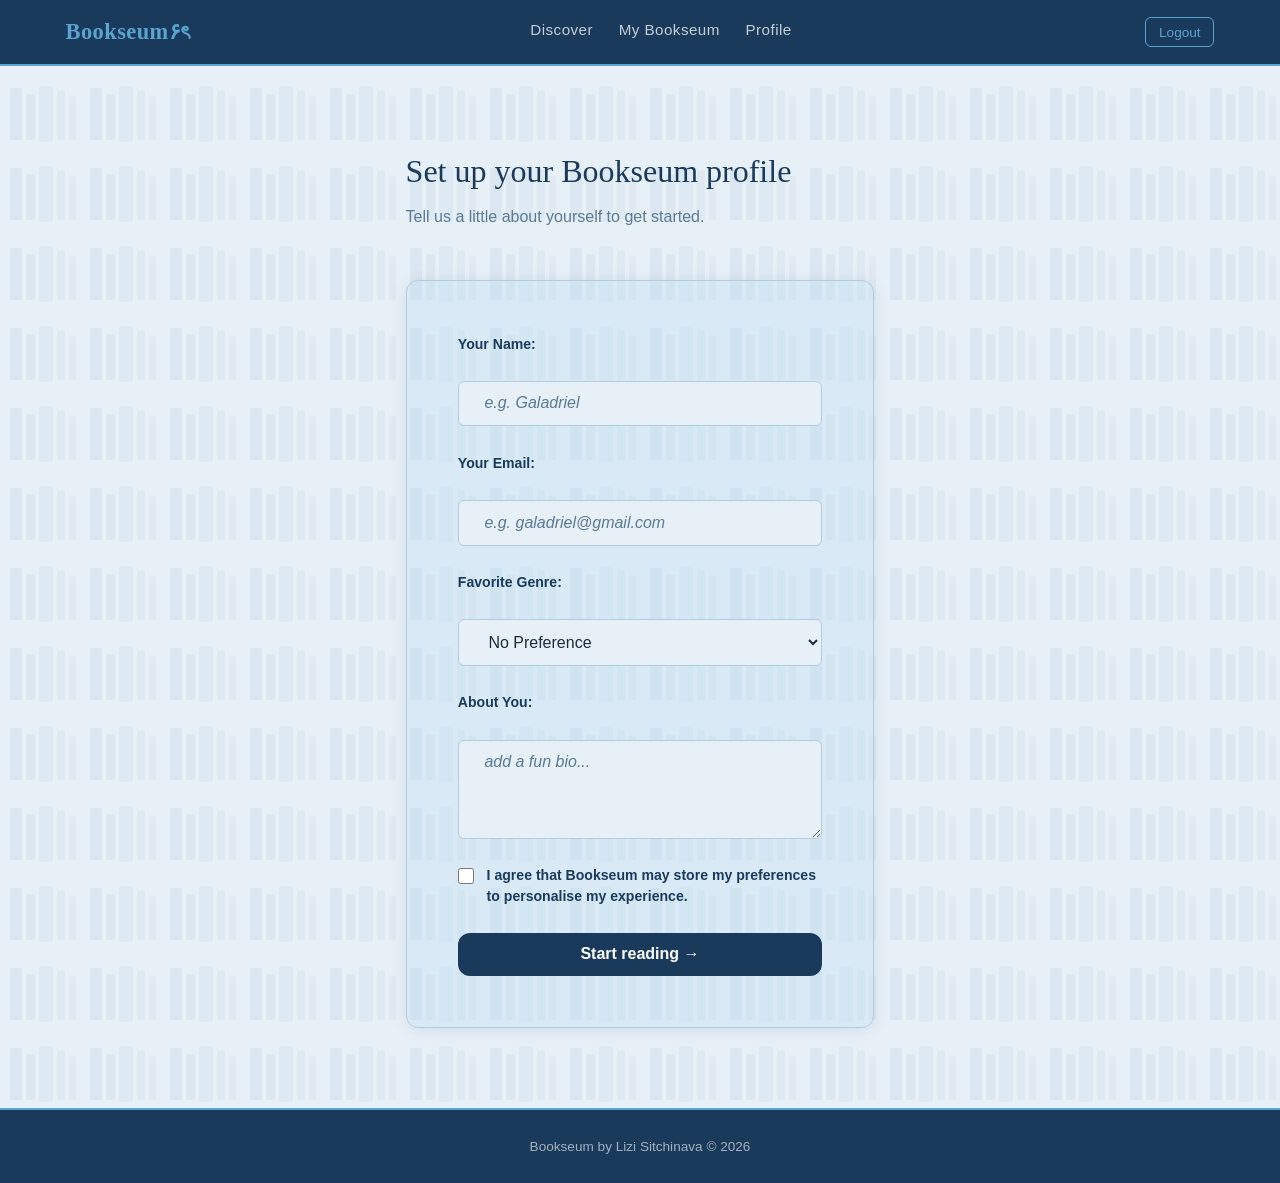
<file: index.html>
<!DOCTYPE html>
<html lang="en">

<head>
  <meta charset="UTF-8">
  <meta name="viewport" content="width=device-width, initial-scale=1.0">

  <title>Bookseum</title>

  <link rel="stylesheet" href="css/style.css">
  <script type="module" defer src="js/main.js"></script>

</head>


<body>

  <!------------- header --------------->
  <header>
    <nav>
      <span class="nav__logo">Bookseum</span>
      <div class="nav__links">
        <a href="index.html">Discover</a>
        <a href="saved.html">My Bookseum</a>
        <a href="login.html">Profile</a>
      </div>
      <div class="nav__actions">
        <span id="nav-user"></span>
        <button id="logout-btn" type="button">Logout</button>
      </div>
    </nav>
  </header>


  <!------------ main ------------>
  <main>

    <!------- hero ------->
    <section class="hero-section">
      <h1>Find your next great read.</h1>
      <p>Pick a genre, explore thousands of real books, and build your personal reading list.</p>

      <div class="mood-buttons">
        <button class="mood-btn" data-mood="romance">💕 Romance</button>
        <button class="mood-btn" data-mood="fantasy">🧙 Fantasy</button>
        <button class="mood-btn" data-mood="adventure">⚔️ Adventure</button>
        <button class="mood-btn" data-mood="detective">🔍 Detective</button>
      </div>
    </section>


    <!------- search ------->
    <section class="search-section">
      <form id="search-form">
        <input
          type="text"
          id="search-input"
          name="query"
          placeholder="search any book, author or keyword..."
          minlength="2"
        />

        <!------- sort filter ------->
        <select id="lang-filter" name="sort">
          <option value="">Most Relevant</option>
          <option value="new">Newest First</option>
          <option value="old">Oldest First</option>
          <option value="rating">Most Popular</option>
        </select>

        <button type="submit">Search</button>
      </form>
    </section>


    <!------- loading and error ------->
    <p id="loading-msg" hidden>📚 Finding your books...</p>

    <p id="error-msg" hidden></p>


    <!------- book results in grid ------>
    <section class="results-section">
      <div id="results-grid"></div>
    </section>

  </main>


  <!--------- footer ---------->
  <footer>
    <p>Bookseum by Lizi Sitchinava © 2026</p>
  </footer>

</body>
</html>
</file>
<file: css/style.css>
/* ===== custom properties ===== */

:root {

  /* colour palette — blue theme */
  --color-bg: #e8f0f7;
  --color-bg-deep: #c5d8ed;
  --color-header: #1a3a5c;
  --color-header-text: #ffffff;
  --color-accent: #5ba4cf;
  --color-accent-hover: #4a93be;
  --color-royal: #1a3a5c;
  --color-royal-mid: #2d5f8a;
  --color-royal-light: #4a86b8;
  --color-white: #ffffff;
  --color-text: #1a2c3d;
  --color-muted: #5a7a95;
  --color-border: #b0cce0;
  --color-error: #c0392b;
  --color-success: #27ae60;
  --color-card-bg: rgba(183, 219, 242, 0.311);

  /* fonts */
  --font-display: 'Georgia', serif;
  --font-body: 'Segoe UI', Arial, sans-serif;

  /* spacing */
  --spacing-xs: 0.4rem;
  --spacing-sm: 0.8rem;
  --spacing-md: 1.6rem;
  --spacing-lg: 3.2rem;
  --spacing-xl: 5rem;

  /* border radius */
  --radius-sm: 6px;
  --radius-md: 12px;
  --radius-lg: 20px;

  /* shadows */
  --shadow-card: 0 2px 16px rgba(26, 58, 92, 0.10);
  --shadow-card-hover: 0 6px 28px rgba(26, 58, 92, 0.18);

  /* transition */
  --transition: 0.2s ease;
}


/* ===== reset ===== */

*,
*::before,
*::after {
  box-sizing: border-box;
  margin: 0;
  padding: 0;
}

html {
  font-size: 16px;
  scroll-behavior: smooth;
}

body {
  background-color: var(--color-bg);
  background-image: url("data:image/svg+xml,%3Csvg xmlns='http://www.w3.org/2000/svg' width='80' height='80'%3E%3Crect x='10' y='8' width='12' height='52' rx='2' fill='%232d5f8a' fill-opacity='0.07'/%3E%3Crect x='26' y='14' width='9' height='46' rx='2' fill='%231a3a5c' fill-opacity='0.05'/%3E%3Crect x='39' y='6' width='14' height='56' rx='2' fill='%234a86b8' fill-opacity='0.06'/%3E%3Crect x='57' y='10' width='8' height='50' rx='2' fill='%232d5f8a' fill-opacity='0.05'/%3E%3Crect x='69' y='16' width='7' height='44' rx='2' fill='%231a3a5c' fill-opacity='0.04'/%3E%3C/svg%3E");
  color: var(--color-text);
  font-family: var(--font-body);
  line-height: 1.6;
  min-height: 100vh;
  display: flex;
  flex-direction: column;
}

img {
  max-width: 100%;
  display: block;
}

a {
  color: inherit;
  text-decoration: none;
}

button {
  cursor: pointer;
  font-family: var(--font-body);
}


/* ===== header ===== */

header {
  background-color: var(--color-header);
  border-bottom: 2px solid var(--color-accent);
  position: sticky;
  top: 0;
  z-index: 100;
}


/* ===== nav — Flexbox ===== */

nav {
  max-width: 1200px;
  margin: 0 auto;
  padding: 0 var(--spacing-md);
  height: 64px;
  display: flex;
  align-items: center;
  justify-content: space-between;
}

.nav__logo {
  font-family: var(--font-display);
  font-size: 1.4rem;
  font-weight: bold;
  color: var(--color-accent);
  letter-spacing: 0.02em;
}

.nav__links {
  display: flex;
  align-items: center;
  gap: var(--spacing-md);
}

.nav__links a {
  font-size: 0.95rem;
  color: rgba(255, 255, 255, 0.75);
  padding-bottom: 2px;
  border-bottom: 2px solid transparent;
  font-weight: 300;
  letter-spacing: 0.03em;
  transition: color var(--transition), border-color var(--transition);
}

.nav__links a:hover {
  color: var(--color-white);
  border-bottom-color: var(--color-accent);
}

.nav__actions {
  display: flex;
  align-items: center;
  gap: var(--spacing-sm);
}

#nav-user {
  font-size: 0.9rem;
  color: rgba(255, 255, 255, 0.75);
}

#logout-btn {
  background: none;
  border: 1px solid var(--color-accent);
  color: var(--color-accent);
  padding: var(--spacing-xs) var(--spacing-sm);
  border-radius: var(--radius-sm);
  font-size: 0.85rem;
  transition: all var(--transition);
}

#logout-btn:hover {
  background-color: var(--color-accent);
  color: var(--color-header);
}


/* ===== main ===== */

main {
  flex: 1;
}


/* ===== hero section ===== */

.hero-section {
  text-align: center;
  padding: var(--spacing-xl) var(--spacing-md) var(--spacing-sm);
}

.hero-section h1 {
  font-family: var(--font-display);
  font-size: 2.8rem;
  font-weight: normal;
  color: var(--color-royal);
  margin-bottom: var(--spacing-sm);
  line-height: 1.2;
}

.hero-section > p {
  font-size: 1.05rem;
  color: var(--color-muted);
  max-width: 520px;
  margin: 0 auto var(--spacing-lg);
}


/* ===== genre buttons — Flexbox ===== */

.mood-buttons {
  display: flex;
  justify-content: center;
  flex-wrap: wrap;
  gap: var(--spacing-sm);
}

.mood-btn {
  background-color: var(--color-white);
  border: 2px solid var(--color-border);
  color: var(--color-royal);
  padding: var(--spacing-sm) var(--spacing-md);
  border-radius: var(--radius-lg);
  font-size: 1rem;
  transition: all var(--transition);
  box-shadow: var(--shadow-card);
}

.mood-btn:hover {
  border-color: var(--color-royal-mid);
  background-color: var(--color-royal-mid);
  color: var(--color-white);
  transform: translateY(-2px);
  box-shadow: var(--shadow-card-hover);
}

.mood-btn.active {
  border-color: var(--color-royal);
  background-color: var(--color-royal);
  color: var(--color-white);
}


/* ===== search section — Flexbox ===== */

.search-section {
  max-width: 700px;
  margin: 0 auto var(--spacing-lg);
  padding: 0 var(--spacing-md);
}

#search-form {
  display: flex;
  gap: var(--spacing-sm);
  flex-wrap: wrap;
  align-items: center;
}

#search-input {
  flex: 1;
  min-width: 200px;
  padding: var(--spacing-sm) var(--spacing-md);
  border: 1.5px solid var(--color-border);
  border-radius: var(--radius-md);
  font-size: 1rem;
  font-family: var(--font-body);
  background-color: var(--color-white);
  color: var(--color-text);
  transition: border-color var(--transition), box-shadow var(--transition);
  box-shadow: var(--shadow-card);
}

#search-input:focus {
  outline: none;
  border-color: var(--color-royal-light);
  box-shadow: 0 0 0 3px rgba(74, 134, 184, 0.15);
}

#search-input::placeholder {
  color: var(--color-muted);
  font-style: italic;
}


/* ===== sort filter — select ===== */

#lang-filter {
  padding: var(--spacing-sm) var(--spacing-md);
  border: 1.5px solid var(--color-border);
  border-radius: var(--radius-md);
  font-size: 0.95rem;
  font-family: var(--font-body);
  background-color: var(--color-white);
  color: var(--color-text);
  cursor: pointer;
  transition: border-color var(--transition);
  box-shadow: var(--shadow-card);
}

#lang-filter:focus {
  outline: none;
  border-color: var(--color-royal-light);
}

#search-form button[type="submit"] {
  background-color: var(--color-royal);
  color: var(--color-white);
  border: none;
  padding: var(--spacing-sm) var(--spacing-md);
  border-radius: var(--radius-md);
  font-size: 1rem;
  font-weight: 600;
  transition: background-color var(--transition), transform var(--transition);
  box-shadow: var(--shadow-card);
}

#search-form button[type="submit"]:hover {
  background-color: var(--color-royal-mid);
  transform: translateY(-1px);
}


/* ===== login page ===== */

.login-section {
  max-width: 520px;
  margin: var(--spacing-xl) auto;
  padding: 0 var(--spacing-md);
}

.login-section h1 {
  font-family: var(--font-display);
  font-size: 2rem;
  font-weight: normal;
  color: var(--color-royal);
  margin-bottom: var(--spacing-xs);
}

.login-section > p {
  color: var(--color-muted);
  margin-bottom: var(--spacing-lg);
}


/* ===== login form — Flexbox ===== */

#login-form {
  background-color: var(--color-card-bg);
  border: 1.5px solid var(--color-border);
  border-radius: var(--radius-md);
  padding: var(--spacing-lg);
  display: flex;
  flex-direction: column;
  gap: var(--spacing-md);
  box-shadow: var(--shadow-card);
}

#login-form label {
  font-size: 0.88rem;
  font-weight: 600;
  color: var(--color-royal);
}

#name-input,
#email-input,
#era-input,
#bio-input {
  width: 100%;
  padding: var(--spacing-sm) var(--spacing-md);
  border: 1.5px solid var(--color-border);
  border-radius: var(--radius-sm);
  font-size: 1rem;
  font-family: var(--font-body);
  color: var(--color-text);
  background-color: var(--color-bg);
  transition: border-color var(--transition), box-shadow var(--transition);
}

#name-input::placeholder,
#email-input::placeholder,
#bio-input::placeholder {
  font-style: italic;
  color: var(--color-muted);
}

#name-input:focus,
#email-input:focus,
#era-input:focus,
#bio-input:focus {
  outline: none;
  border-color: var(--color-royal-light);
  box-shadow: 0 0 0 3px rgba(74, 134, 184, 0.15);
}

#bio-input {
  resize: vertical;
  min-height: 90px;
}

.form__checkbox {
  display: flex;
  align-items: flex-start;
  gap: var(--spacing-sm);
}

.form__checkbox input[type="checkbox"] {
  margin-top: 3px;
  accent-color: var(--color-royal);
  width: 16px;
  height: 16px;
  flex-shrink: 0;
  cursor: pointer;
}

.form__checkbox label {
  font-size: 0.85rem;
  font-weight: normal;
  color: var(--color-muted);
  line-height: 1.5;
}

#login-error {
  color: var(--color-error);
  font-size: 0.88rem;
}

#login-success {
  color: var(--color-success);
  font-size: 0.88rem;
}

#login-form button[type="submit"] {
  background-color: var(--color-royal);
  color: var(--color-white);
  border: none;
  padding: var(--spacing-sm) var(--spacing-md);
  border-radius: var(--radius-md);
  font-size: 1rem;
  font-weight: 600;
  transition: background-color var(--transition), transform var(--transition);
}

#login-form button[type="submit"]:hover {
  background-color: var(--color-royal-mid);
  transform: translateY(-1px);
}


/* ===== profile info card — Flexbox ===== */

.profile-info {
  max-width: 520px;
  margin: var(--spacing-xl) auto var(--spacing-md);
  padding: 0 var(--spacing-md);
}

.profile-info__card {
  background: linear-gradient(135deg, var(--color-royal) 0%, var(--color-royal-mid) 100%);
  border-radius: var(--radius-md);
  padding: var(--spacing-lg);
  display: flex;
  flex-direction: column;
  gap: var(--spacing-sm);
  box-shadow: var(--shadow-card-hover);
  position: relative;
  overflow: hidden;
}

.profile-info__card::before {
  position: absolute;
  font-size: 8rem;
  right: -1rem;
  top: -1rem;
  opacity: 0.08;
}

.profile-info__card h2 {
  font-family: var(--font-display);
  font-size: 1.8rem;
  font-weight: normal;
  color: var(--color-white);
  border-bottom: 1px solid rgba(255, 255, 255, 0.2);
  padding-bottom: var(--spacing-sm);
  margin-bottom: var(--spacing-xs);
}

.profile-info__card p {
  font-size: 0.9rem;
  color: rgba(255, 255, 255, 0.8);
  display: flex;
  align-items: center;
  gap: var(--spacing-xs);
}


/* ===== loading & error states ===== */

#loading-msg {
  text-align: center;
  color: var(--color-royal-mid);
  font-style: italic;
  padding: var(--spacing-lg);
}

#error-msg {
  text-align: center;
  color: var(--color-error);
  padding: var(--spacing-md);
  font-weight: 600;
}


/* ===== results section ===== */

.results-section {
  max-width: 1200px;
  margin: 0 auto;
  padding: 0 var(--spacing-md) var(--spacing-xl);
}


/* ===== results grid — CSS Grid ===== */

#results-grid {
  display: grid;
  grid-template-columns: repeat(auto-fill, minmax(200px, 1fr));
  gap: var(--spacing-md);
}


/* ===== book card — Flexbox ===== */

.book-card {
  background-color: var(--color-card-bg);
  border-radius: var(--radius-md);
  overflow: hidden;
  box-shadow: var(--shadow-card);
  border: 1px solid var(--color-border);
  transition: box-shadow var(--transition), transform var(--transition);
  display: flex;
  flex-direction: column;
}

.book-card:hover {
  box-shadow: var(--shadow-card-hover);
  transform: translateY(-4px);
}

.book-card img {
  width: 100%;
  aspect-ratio: 2 / 3;
  object-fit: cover;
  background-color: var(--color-bg-deep);
}

.book-card__body {
  padding: var(--spacing-sm) var(--spacing-md);
  display: flex;
  flex-direction: column;
  flex: 1;
  gap: var(--spacing-xs);
}

.book-card__title {
  font-family: var(--font-display);
  font-size: 0.95rem;
  font-weight: bold;
  color: var(--color-royal);
  line-height: 1.3;
}

.book-card__author {
  font-size: 0.82rem;
  color: var(--color-royal-mid);
}

.book-card__meta {
  font-size: 0.78rem;
  color: var(--color-muted);
  flex: 1;
}

.book-card__actions {
  display: flex;
  gap: var(--spacing-xs);
  margin-top: var(--spacing-sm);
  flex-wrap: wrap;
}

.book-card__save-btn {
  background-color: transparent;
  border: 1.5px solid var(--color-royal-light);
  color: var(--color-royal-light);
  padding: var(--spacing-xs) var(--spacing-sm);
  border-radius: var(--radius-sm);
  font-size: 0.82rem;
  font-weight: 600;
  transition: all var(--transition);
  cursor: pointer;
  font-family: var(--font-body);
}

.book-card__save-btn:hover,
.book-card__save-btn.saved {
  background-color: var(--color-royal);
  border-color: var(--color-royal);
  color: var(--color-white);
}

.book-card__remove-btn {
  background-color: transparent;
  border: 1.5px solid var(--color-royal-light);
  color: var(--color-royal-light);
  padding: var(--spacing-xs) var(--spacing-sm);
  border-radius: var(--radius-sm);
  font-size: 0.82rem;
  font-weight: 600;
  transition: all var(--transition);
  cursor: pointer;
  font-family: var(--font-body);
}

.book-card__remove-btn:hover {
  background-color: var(--color-royal);
  border-color: var(--color-royal);
  color: var(--color-white);
}

.book-card__read-btn {
  background-color: transparent;
  border: 1.5px solid var(--color-royal-light);
  color: var(--color-royal-light);
  padding: var(--spacing-xs) var(--spacing-sm);
  border-radius: var(--radius-sm);
  font-size: 0.82rem;
  font-weight: 600;
  transition: all var(--transition);
  cursor: pointer;
  font-family: var(--font-body);
}

.book-card__read-btn:hover,
.book-card__read-btn.read {
  background-color: var(--color-accent);
  border-color: var(--color-accent);
  color: var(--color-white);
}


/* ===== saved section ===== */

.saved-section {
  max-width: 1200px;
  margin: 0 auto;
  padding: var(--spacing-lg) var(--spacing-md) var(--spacing-xl);
}

.saved-section h1 {
  font-family: var(--font-display);
  font-size: 2rem;
  font-weight: normal;
  color: var(--color-royal);
  margin-bottom: var(--spacing-xs);
}

.saved-section > p {
  color: var(--color-muted);
  margin-bottom: var(--spacing-lg);
}


/* ===== shelf tabs — Flexbox ===== */

.shelf-tabs {
  display: flex;
  gap: var(--spacing-sm);
  margin-bottom: var(--spacing-lg);
}

.shelf-tab {
  background: var(--color-white);
  border: 2px solid var(--color-border);
  color: var(--color-muted);
  padding: var(--spacing-xs) var(--spacing-md);
  border-radius: var(--radius-lg);
  font-size: 0.9rem;
  font-weight: 600;
  transition: all var(--transition);
  box-shadow: var(--shadow-card);
}

.shelf-tab:hover {
  border-color: var(--color-royal-mid);
  color: var(--color-royal-mid);
}

.shelf-tab.active {
  background-color: var(--color-royal);
  border-color: var(--color-royal);
  color: var(--color-white);
}


/* ===== saved grid — CSS Grid ===== */

#saved-grid {
  display: grid;
  grid-template-columns: repeat(auto-fill, minmax(200px, 1fr));
  gap: var(--spacing-md);
}


/* ===== empty state ===== */

#saved-empty {
  color: var(--color-muted);
  font-size: 1.05rem;
  padding: var(--spacing-xl) 0;
  text-align: center;
}

#saved-empty a {
  color: var(--color-royal-light);
  text-decoration: underline;
}


/* ===== footer ===== */

footer {
  background-color: var(--color-header);
  border-top: 2px solid var(--color-accent);
  text-align: center;
  padding: var(--spacing-md);
  font-size: 0.85rem;
  color: rgba(255, 255, 255, 0.6);
}


/* ===== mobile logout ===== */

.mobile-logout {
  display: none;
  width: 100%;
  background-color: transparent;
  border: 1.5px solid var(--color-royal-light);
  color: var(--color-royal);
  padding: var(--spacing-sm) var(--spacing-md);
  border-radius: var(--radius-md);
  font-size: 1rem;
  font-weight: 600;
  transition: all var(--transition);
  margin-top: var(--spacing-sm);
}

.mobile-logout:hover {
  background-color: var(--color-royal);
  color: var(--color-white);
}





/* ===== responsive ===== */

@media (max-width: 600px) {

  .nav__actions {
    display: none;
  }
  
  nav {
    height: auto;
    padding: var(--spacing-sm) var(--spacing-md);
    flex-wrap: wrap;
    gap: var(--spacing-sm);
  }

  .nav__logo {
    font-size: 1.2rem;
  }

  .nav__links {
    gap: var(--spacing-sm);
    font-size: 0.85rem;
  }

  .hero-section {
    padding: var(--spacing-lg) var(--spacing-md) var(--spacing-md);
  }

  .hero-section h1 {
    font-size: 1.8rem;
  }

  .mood-btn {
    padding: var(--spacing-xs) var(--spacing-sm);
    font-size: 0.88rem;
  }

  #search-form {
    flex-direction: column;
    align-items: stretch;
  }

  #search-input,
  #lang-filter,
  #search-form button[type="submit"] {
    width: 100%;
    min-width: unset;
  }

  #results-grid,
  #saved-grid {
    grid-template-columns: repeat(auto-fill, minmax(150px, 1fr));
    gap: var(--spacing-sm);
  }

  .login-section {
    margin: var(--spacing-lg) auto;
  }

  .login-section h1,
  .saved-section h1 {
    font-size: 1.5rem;
  }

  #login-form {
    padding: var(--spacing-md);
  }

  .shelf-tabs {
    flex-wrap: wrap;
  }


  .mobile-logout {
    display: block;
  }
}

@media (min-width: 1024px) {
  .hero-section h1 {
    font-size: 3.4rem;
  }

  #results-grid,
  #saved-grid {
    grid-template-columns: repeat(auto-fill, minmax(220px, 1fr));
  }
}



/* ===== show more button ===== */

.show-more-wrapper {
  text-align: center;
  padding: var(--spacing-lg) 0;
}

#show-more-btn {
  background-color: transparent;
  border: 2px solid var(--color-royal);
  color: var(--color-royal);
  padding: var(--spacing-sm) var(--spacing-lg);
  border-radius: var(--radius-lg);
  font-size: 1rem;
  font-weight: 600;
  transition: all var(--transition);
}

#show-more-btn:hover {
  background-color: var(--color-royal);
  color: var(--color-white);
}




/* ===== surprise me button ===== */

.surprise-wrapper {
  margin-top: var(--spacing-sm);
  margin-bottom: var(--spacing-md);
  text-align: center;
}

#surprise-btn {
  background: transparent;
  border: 2px dashed var(--color-royal-light);
  color: var(--color-royal);
  padding: var(--spacing-xs) var(--spacing-md);
  border-radius: var(--radius-lg);
  font-size: 0.9rem;
  font-weight: 600;
  transition: all var(--transition);
}

#surprise-btn:hover {
  background-color: var(--color-royal-light);
  color: var(--color-white);
  border-style: solid;
}



/* ===== daily quote ===== */

.daily-quote {
  font-family: var(--font-display);
  font-style: italic;
  font-size: 0.95rem;
  color: var(--color-royal);
  max-width: 700px;
  margin: 0 auto var(--spacing-md);
  opacity: 0.9;
  line-height: 1.6;
  background-color: rgba(91, 164, 207, 0.15);
  border-left: 4px solid var(--color-accent);
  padding: var(--spacing-sm) var(--spacing-md);
  border-radius: 0 var(--radius-md) var(--radius-md) 0;
}



/* ===== mood message ===== */

.mood-message {
  font-family: var(--font-display);
  font-style: italic;
  font-size: 1rem;
  color: var(--color-royal-mid);
  margin-top: 0;
  animation: fade-in 0.4s ease;
}

@keyframes fade-in {
  from { opacity: 0; transform: translateY(-6px); }
  to { opacity: 1; transform: translateY(0); }
}
</file>
